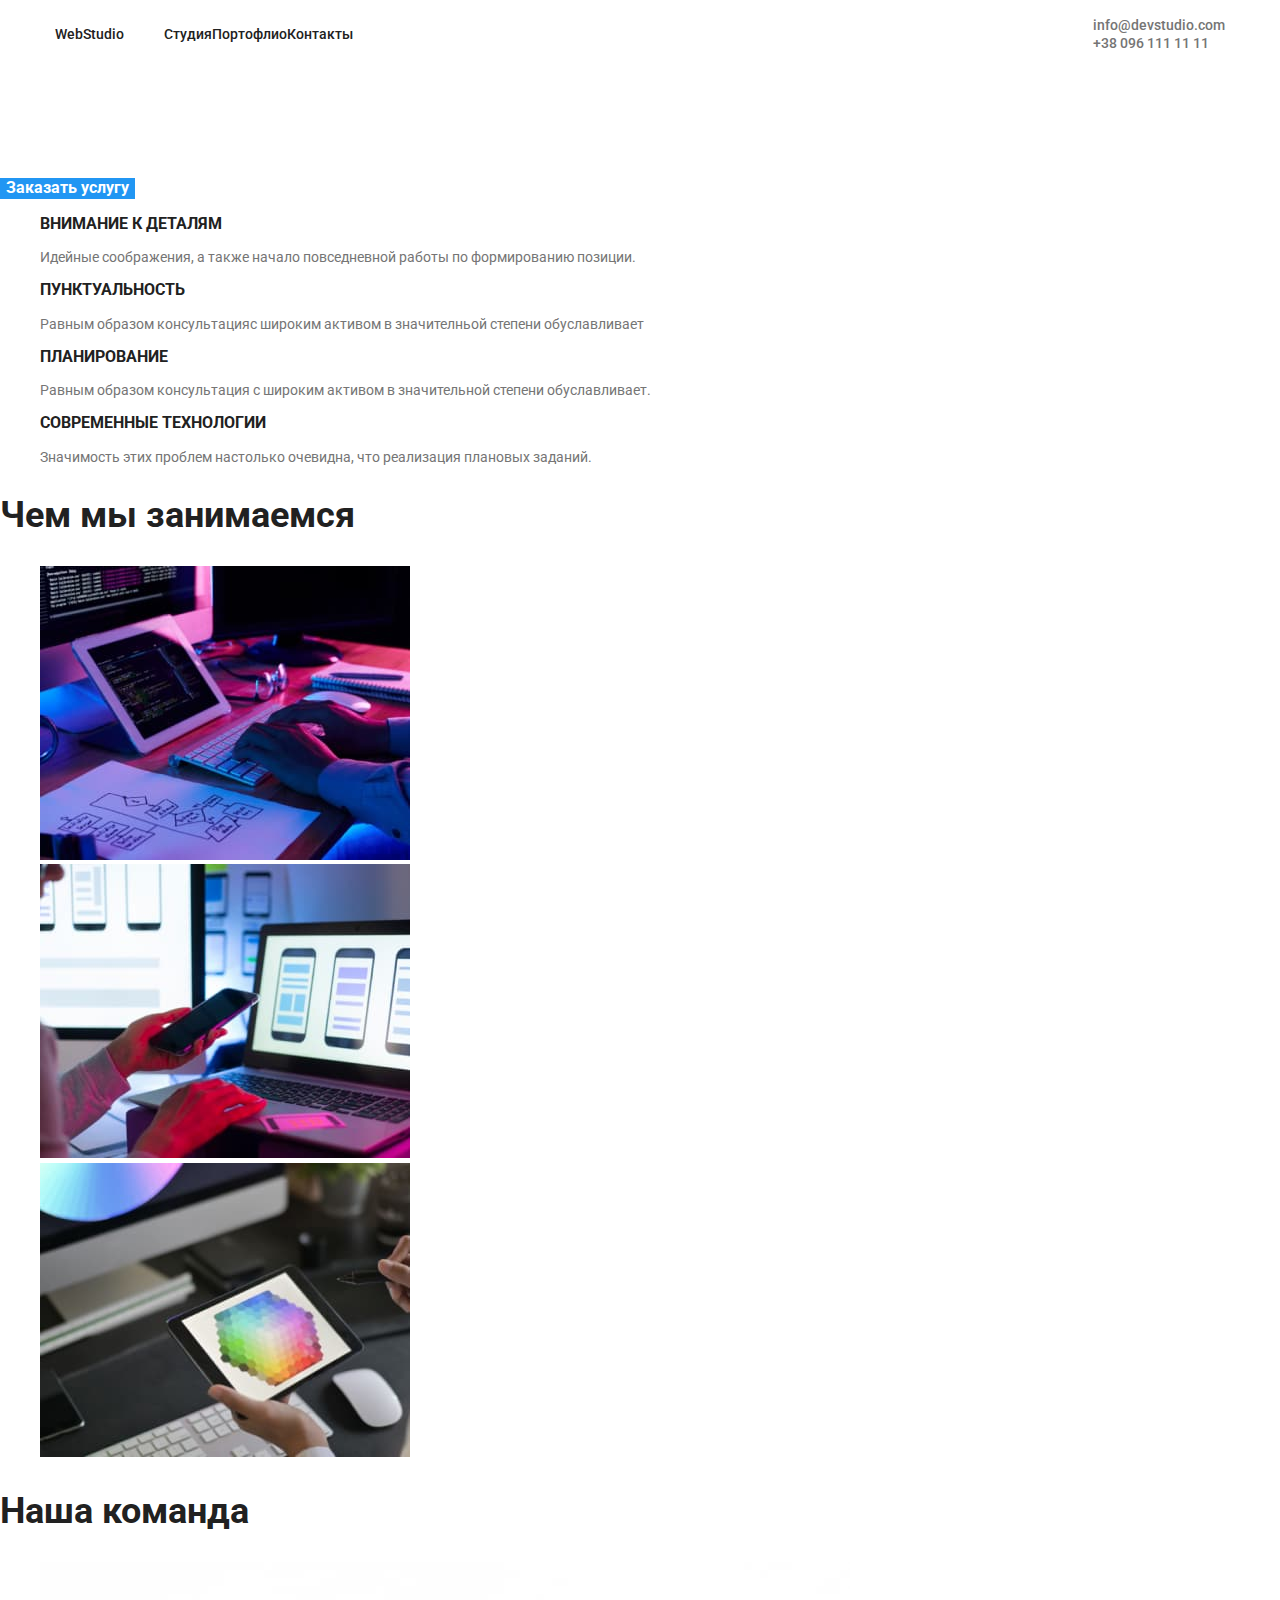
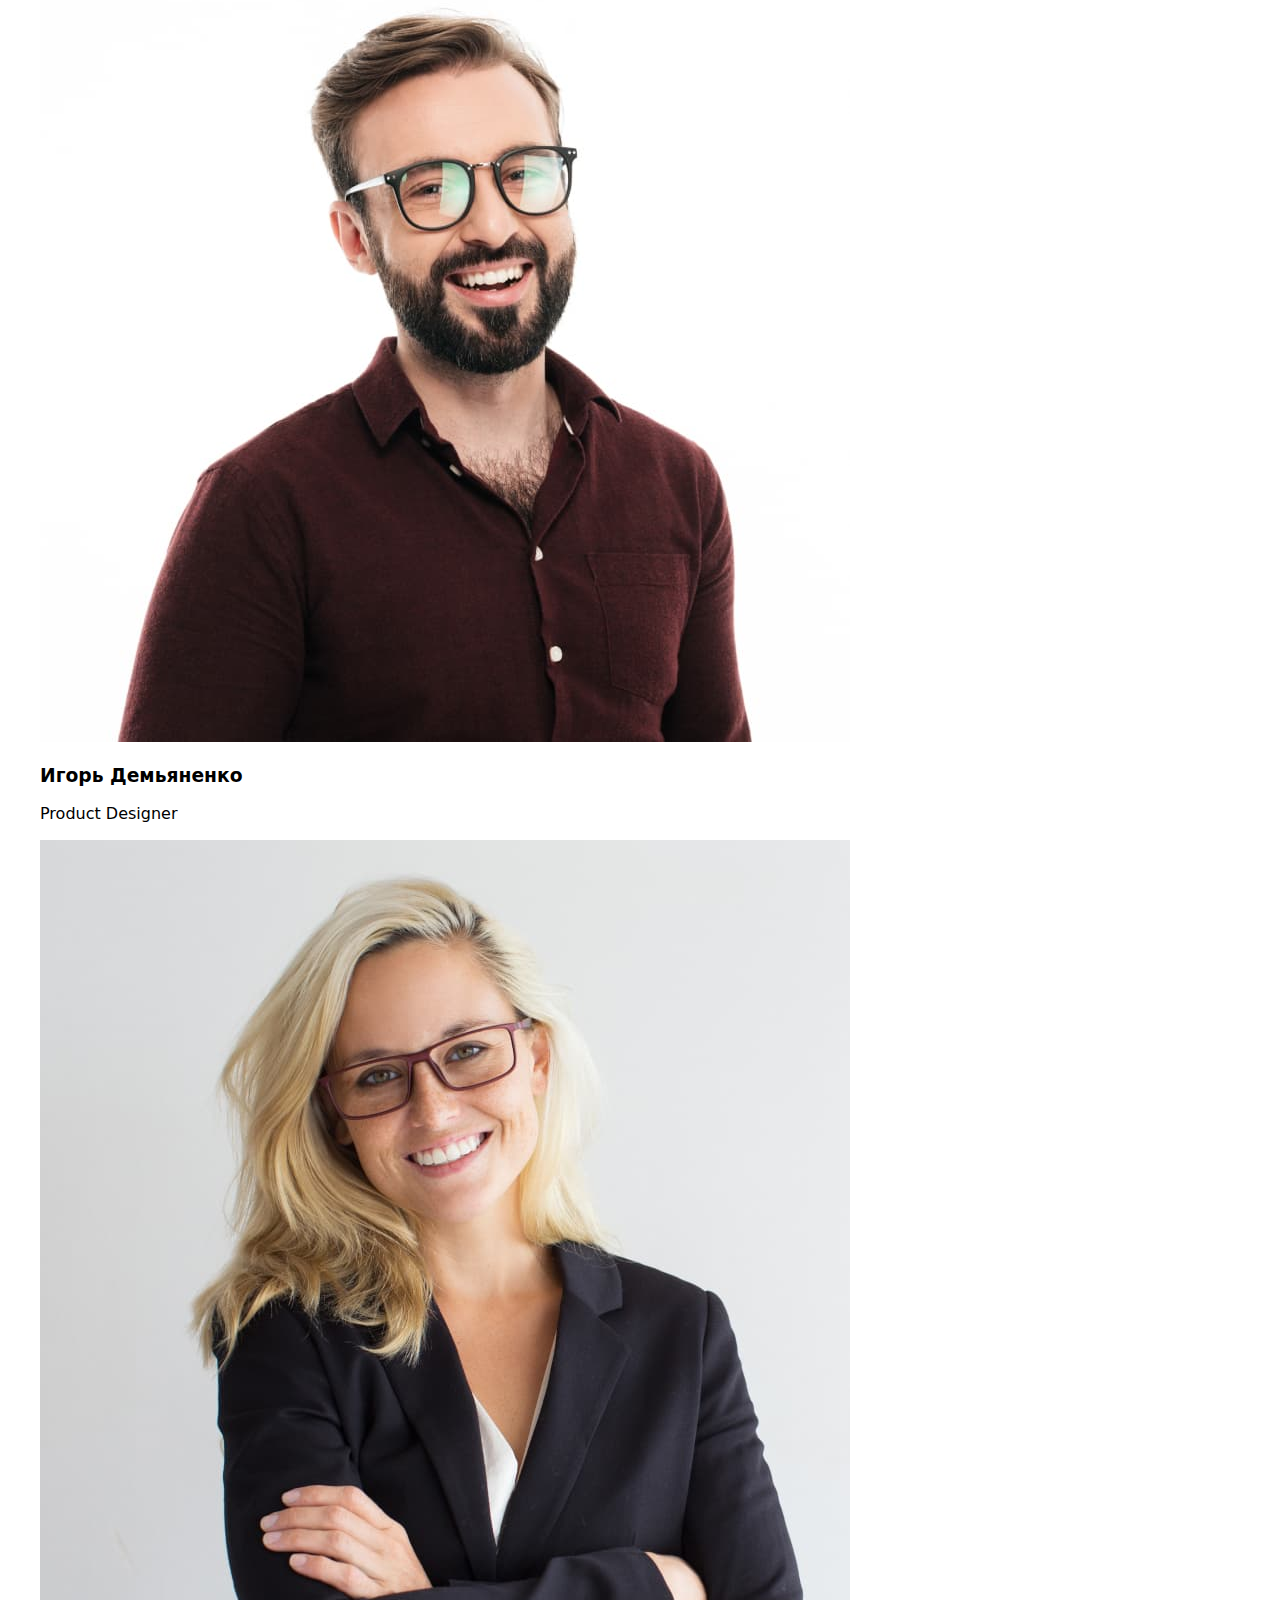
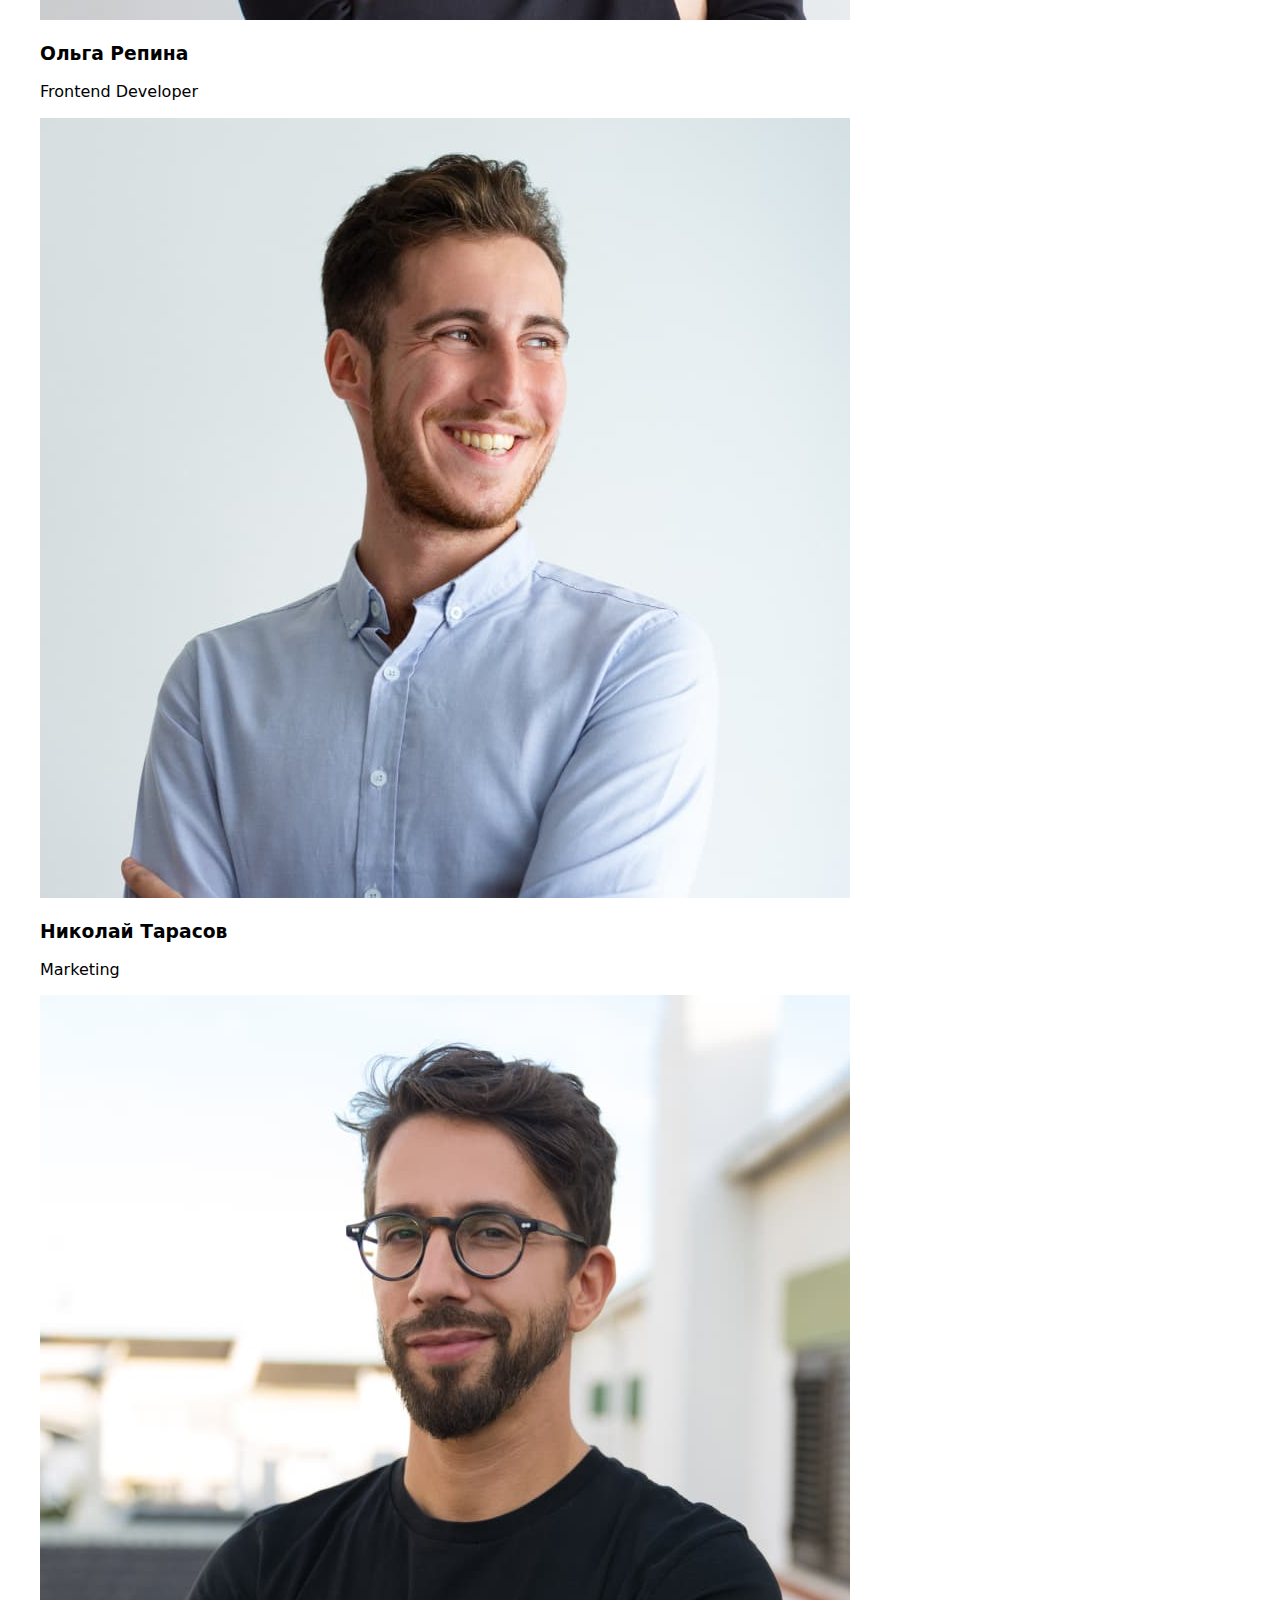
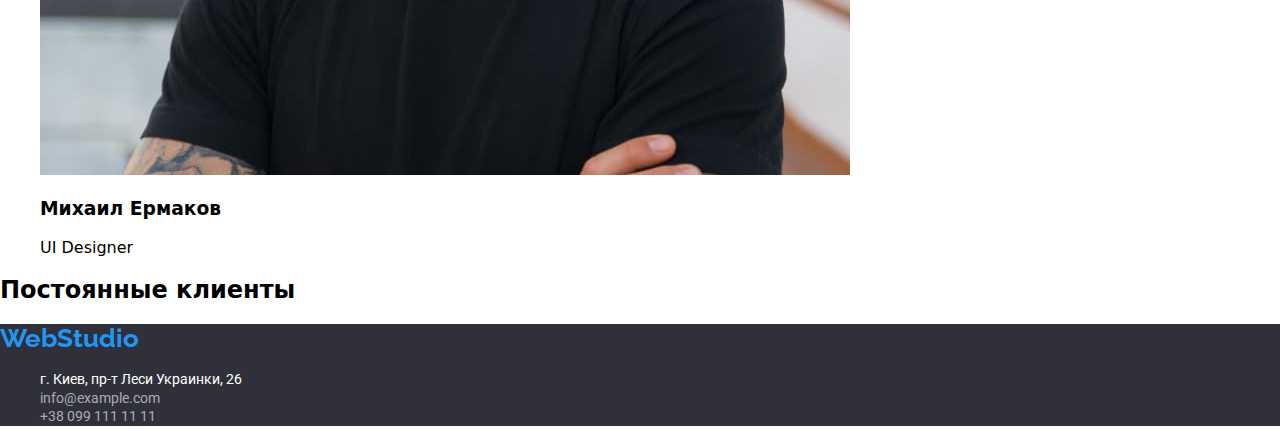
<file: index.html>
<!---TO DO list-->
<!--Написать скелет-->
<!--Продумать оптимально эффективные обозначения для каскадных таблиц стиля-->
<!--Добавлять элементы в скелет постепенно в соответствии с наполнением домашки, нужно отточить построение скелета до серьезного уровня-->
<!---->
<!---->
<!---->
<!---->
<!---->
<!---->
<!---->
<!---->
<!---->
<!---->



<!DOCTYPE html>
<html lang="ru">
  <head>
    <title>Эффективное решение для вашего бизнеса</title>
 
    <!-----Подключаем шрифт Roboto и Raleway--->
    <link rel="preconnect" href="https://fonts.googleapis.com">
    <link rel="preconnect" href="https://fonts.gstatic.com" crossorigin>
    <link href="https://fonts.googleapis.com/css2?family=Raleway:wght@700&family=Roboto:wght@400;500;700;900&display=swap" rel="stylesheet">

    <link rel="stylesheet" href="/css/modern-normalize.css">
    <link rel="stylesheet" href="/css/styles.css">
   

  </head>
  <body>
    <header>
      <!---Шапка сайта-->
      <div class="container">
        <nav class="nav">
          <a href="/index.html" class="logo">Web<span class="logo-part-2">Studio</span></a>
          <ul class="nav">
            <li>
              <a href="/index.html">Студия</a>
            </li>
            <li>
              <a href="/portfolio.html">Портофлио</a>
            </li>
            <li>
              <a href="/*">Контакты</a>
            </li>
          </ul>
        </nav> 

        <address class="address-list">
          <ul>
            <li>
              <a  class="contacts">info@devstudio.com</a>
            </li>
            <li>
              <a  class="contacts">+38 096 111 11 11</a>
            </li>
          </ul>             
        </address>
    </div>
    </header>
    <section class="main-title-background"> <!--Секция целевое действие-->
      <H1 class="main-title uppercase">Эффективные решения для вашего бизнеса</H1>
      <button class="button-text">Заказать услугу</button>
    </section>



<!--Секция с принципами-->
    <Section> 
      <div>
        <ul>
            <li>
              <div>
                <!----Сюда вставим спрайт-->
              </div>
              <h3 class="mini-title-h2">ВНИМАНИЕ К ДЕТАЛЯМ</h3>
              <p class="traits-text">Идейные соображения, а также начало повседневной работы по формированию позиции.</p>
            </li>

            <li>
              <div>
              <!----Сюда вставим спрайт-->                
              </div>
              <h3 class="mini-title-h2">ПУНКТУАЛЬНОСТЬ</h3>
              <P class="traits-text">Равным образом консультацияс широким активом в значителньой степени обуславливает</P>
            </li>

            <li>
              <div>
              <!----Сюда вставим спрайт-->               
              </div>
              <h3 class="mini-title-h2">ПЛАНИРОВАНИЕ</h3>
              <p class="traits-text">Равным образом консультация с широким активом в значительной степени обуславливает.</p>
            </li>

            <li>
              <div>
              <!----Сюда вставим спрайт-->                
              </div>
              <h3 class="mini-title-h2">СОВРЕМЕННЫЕ ТЕХНОЛОГИИ</h3>
              <p class="traits-text">Значимость этих проблем настолько очевидна, что реализация плановых заданий.</p>
            </li>
        </ul>
      </div> 
    </Section>


<!----Секция текстом и картинками на бэке-->
    <section> 
      <h2 class="key-positions-title">Чем мы занимаемся</h2>
        <ul>
          <li>
            <img src="/images/What_we_do_1.jpg" alt="Десктопные Приложения">
          </li>
          <li>
            <img src="/images/What_we_do_2.jpg" alt="Мобыльные Приложения">
          </li>
          <li>
            <img src="/images/What_we_do_3.jpg" alt="Дизайнерские Решения">
          </li>
        </ul>
    </section>

   <!---Секция команды-->
    <section> 

      <div>
        <h2 class="key-positions-title">Наша команда</h2>
        <ul>
            <li>
              <div>
                <img src="/images/Igor.jpg" alt="Мужчина в очках, он приветлив">
              </div>
              <div>
                <h3>Игорь Демьяненко</h3>
                <p>Product Designer</p>
              </div>
            </li>
            <li>
              <div>
                <img src="/images/Olga.jpg" alt="Женщина в очках, она приветлива">
              </div>

              <div>
                <h3>Ольга Репина</h3>
                <p>Frontend Developer</p>
              </div>
            </li>
            <li>
              <div>
                <img src="/images/Nikola.jpg" alt="Приветливый мужчина с широкой улыбкой">
              </div>
              <div>
                <h3>Николай Тарасов</h3>
                <p>Marketing</p>
              </div>
            </li>
            <li>
              <div>
                <img src="/images/Michail.jpg" alt="Немного грустный мужчина в очках">
              </div>
              <div>
                <h3>Михаил Ермаков</h3>
                <p>UI Designer</p>
              </div>
            </li>
        </ul>
      </div>

    </section>

    <Section>
      <h2>Постоянные клиенты</h2>

      <div>
        <ul>
          <li></li>
          <li></li>
          <li></li>
          <li></li>
        </ul>
      </div>


    </Section>


  </body>

  <footer class="background-footer">
    <div>
      <div>
        <a href="/index.html" class="logo">Web<span class="footer-logo-part-2">Studio</span></a>
        <address>
          <ul>
            <li><a href="" class="address">г. Киев, пр-т Леси Украинки, 26</a></li>
            <li><a href="" class="footer-cotacts"> info@example.com </a></li>
            <li><a href="" class="footer-cotacts"> +38 099 111 11 11</a></li>
          </ul>
        </address>
      </div>
    </div>

  </footer>
</html>
</file>
<file: css/styles.css>
/* 
 Сейчас мы выделим группы текста чтобы упростить дальнейшую розработку

Освежим в памяти изученное 

Блок CSS иначе называемый "Правилом" является блоком из которых состоит нащ CSS:

p (селектор) {font-size:(property - свойство) 1.2em (value - значение)} (declarion - обьявление)

Есть два варианта подключения стилей. Но использовать мы будем внешние стили.
Мы их подключаем в <head></head> html документа так:
<head>
    <link rel="stylesheet" href="/css(папка где лежит файл со стилями)/styles.css (заведомо созданный файл)">
</head>


Итак, база которую мы используем:
Селектор класса в CSS .валидное/понятное название класса (юзаем "-" между словами) "card-set" { padding: 100px; text-decoration: none; color:yellow;}

Для якорей (для быстрой перемотки на странице к какому нибудь участку страницы) будет использовать идентификаторы:#title { font-weight: 500; color: orange;} а в html документе пишем <p id="title">Холод правиден</p>.Используеться единожды.

Селектор потомка, сначала я эту херню не понимал. Затем внезапно для себя я короч все понял. Есть список под ul но изменить хочется только li-шки. Шо делать? Потупает предложение к классу дописать 
название тега например: .card-set li { padding: 100px; text-decoration: none; color:yellow;}.

Селектор ребенка позволит задать стиль конкретному элементу даже если он был завернут в аналогичный элемент: .card-set > li { padding: 100px; text-decoration: none; color:yellow;}

Селектор атрибута
Позволяет применить стили к элементам с определённым атрибутом или его значением.

элемент[атрибут]#
Применит стили ко всем элементам у которых есть указанный атрибут.

<a href="https://htmlreference.io" title="Справочник тегов">
  htmlreference.io
</a>

<a href="https://cssreference.io" title="Справочник стилей">
  cssreference.io
</a>

<a href="https://www.youtube.com">YouTube </a>
Выберет все ссылки с атрибутом title.

a[title] {
  color: teal;

  Проценты в HEX надо писать слитно со знаком "%"
}

*/


:root {
    --brand-color: #2196F3;
    --title-color: #212121;
    --general-text-color: #757575;
    --contacts-footer: #FFFFFF99;
    --address-footer: #FFFFFF;
    --main-title-action: #FFFFFF;
    --background-title: #2F303A;
    --portfolio-background-button: #F5F4FA;
}

.uppercase {
    font-style: uppercase;
}

/* 1. Это стили для шапки навигации Index/Portfolio*/

.logo {
    color: var(--brand-color);
    font-family: "Raleway", sans-serif;
    font-style: normal;
    font-size: 26px;
    font-weight: 700;
    text-decoration: none;
}

.logo-part-2 {
    color: var(--title-color);
}

.nav a {
    color: var(--title-color);
    font-family: "Roboto", sans-serif;
    font-style: normal;
    font-size: 14px;
    font-weight: 500;
    text-decoration: none;
}

.nav a:hover {
    color: var(--brand-color);
    cursor: pointer;
}

.contacts {
    color: var(--general-text-color);
    font-family: "Roboto", sans-serif;
    font-style: normal;
    font-size: 14px;
    font-weight: 500;
    text-decoration: none;
}

.contacts:hover {
    color: var(--brand-color);
    cursor: pointer;
}

.container {
    display: flex;
    width: 1200px;
    margin-left: auto;
    margin-right: auto;
    padding-left: 15px;
    padding-right: 15px;
}

header .container {
    display: flex;
    align-items: center;
    justify-content: space-between;
}

.nav {
    display: flex;
    align-items: center;
    justify-content: space-between;
}

.address-list {
    display: flex;
    justify-content: flex-start;
    align-items: flex-start;
  }
}

/* 2. Это стили для основной части Index/Portfolio*/

.main-title-background {
    background-color: var(--background-title);
}

.main-title {
    color: var(--main-title-action);
    font-family: "Roboto", sans-serif;
    font-style: normal;
    font-size: 44px;
    font-weight: 900;
}

.button-action {
color: var(--brand-color);
}

.button-text {
    color: var(--main-title-action);
    font-family: "Roboto", sans-serif;
    font-style: normal;
    font-size: 16px;
    font-weight: 700;
    background-color: var(--brand-color);
    border: none;
    cursor: pointer;
}

.mini-title-h2 {
    color: var(--title-color);
    font-family: "Roboto", sans-serif;
    font-style: normal;
    font-size: 16px;
    font-weight: 700;
}

.traits-text {
    color: var(--general-text-color);
    font-family: "Roboto", sans-serif;
    font-style: normal;
    font-size: 14px;
    font-weight: 400;
}

.key-positions-title {
    color: var(--title-color);
    font-family: "roboto", sans-serif;
    font-style: normal;
    font-size: 36px;
    font-weight: 700;
}

.team-title {
    color: var(--title-color);
    font-family: "roboto", sans-serif;
    font-style: normal;
    font-size: 16px;
    font-weight: 500;
}

.team-text { 
    color: var(--general-text-color);
    font-family: "roboto", sans-serif;
    font-style: normal;
    font-size: 16px;
    font-weight: 400;
}




/* 3. Стили для футера Index/Portfolio*/

.background-footer {
    background-color: var(--background-title);
}

.footer-logo-part-2 {
    color: var (--title-color);
    text-decoration: none;
}

.address {
    color: var(--address-footer);
    font-family: "Roboto", sans-serif;
    font-style: normal;
    font-size: 14px;
    font-weight: 400;
    text-decoration: none;
}

.footer-cotacts {
    color: var(--contacts-footer);
    font-family: "roboto", sans-serif;
    font-style: normal;
    font-size: 14px;
    font-weight: 400;
    text-decoration: none;
}

/*Стили для основной части Protfolio*/

.portfolio-button button {
    color: var(--title-color);
    font-family: "roboto", sans-serif;
    font-style: normal;
    font-size: 16px;
    font-weight: 500;
    background-color: var(--portfolio-background-button);
}

.portfolio-button button:hover {
    color: var(--main-title-action);
    font-family: "roboto", sans-serif;
    font-style: normal;
    font-size: 16px;
    font-weight: 500;
    background-color: var(--brand-color);
}

.portfolio-title h2{
    color: var(--title-color);
    font-family: "roboto", sans-serif;
    font-style: normal;
    font-size: 18px;
    font-weight: 700;
}

.portfolio-text p{
    color: var(--general-text-color);
    font-family: "roboto", sans-serif;
    font-style: normal;
    font-size:16px;
    font-weight: 400;
}

.decoration {
    text-decoration: none;
}
</file>
